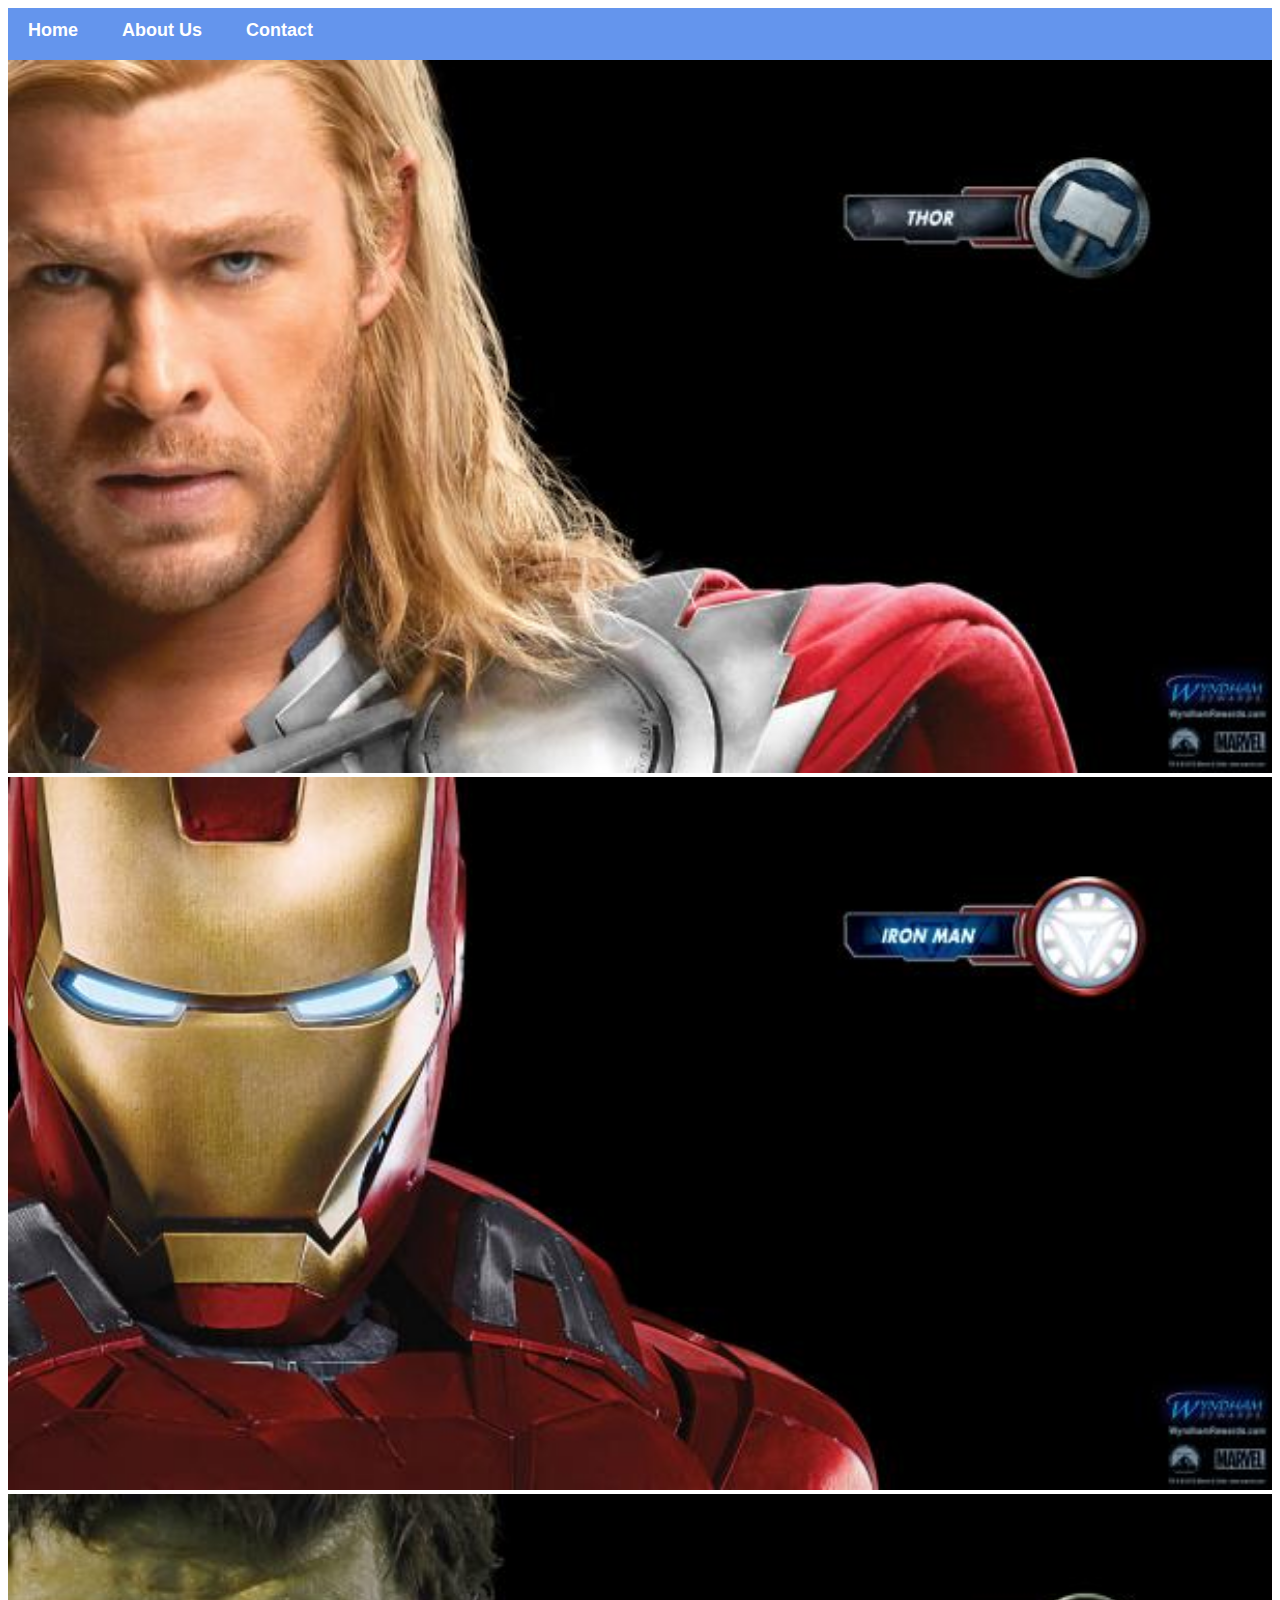
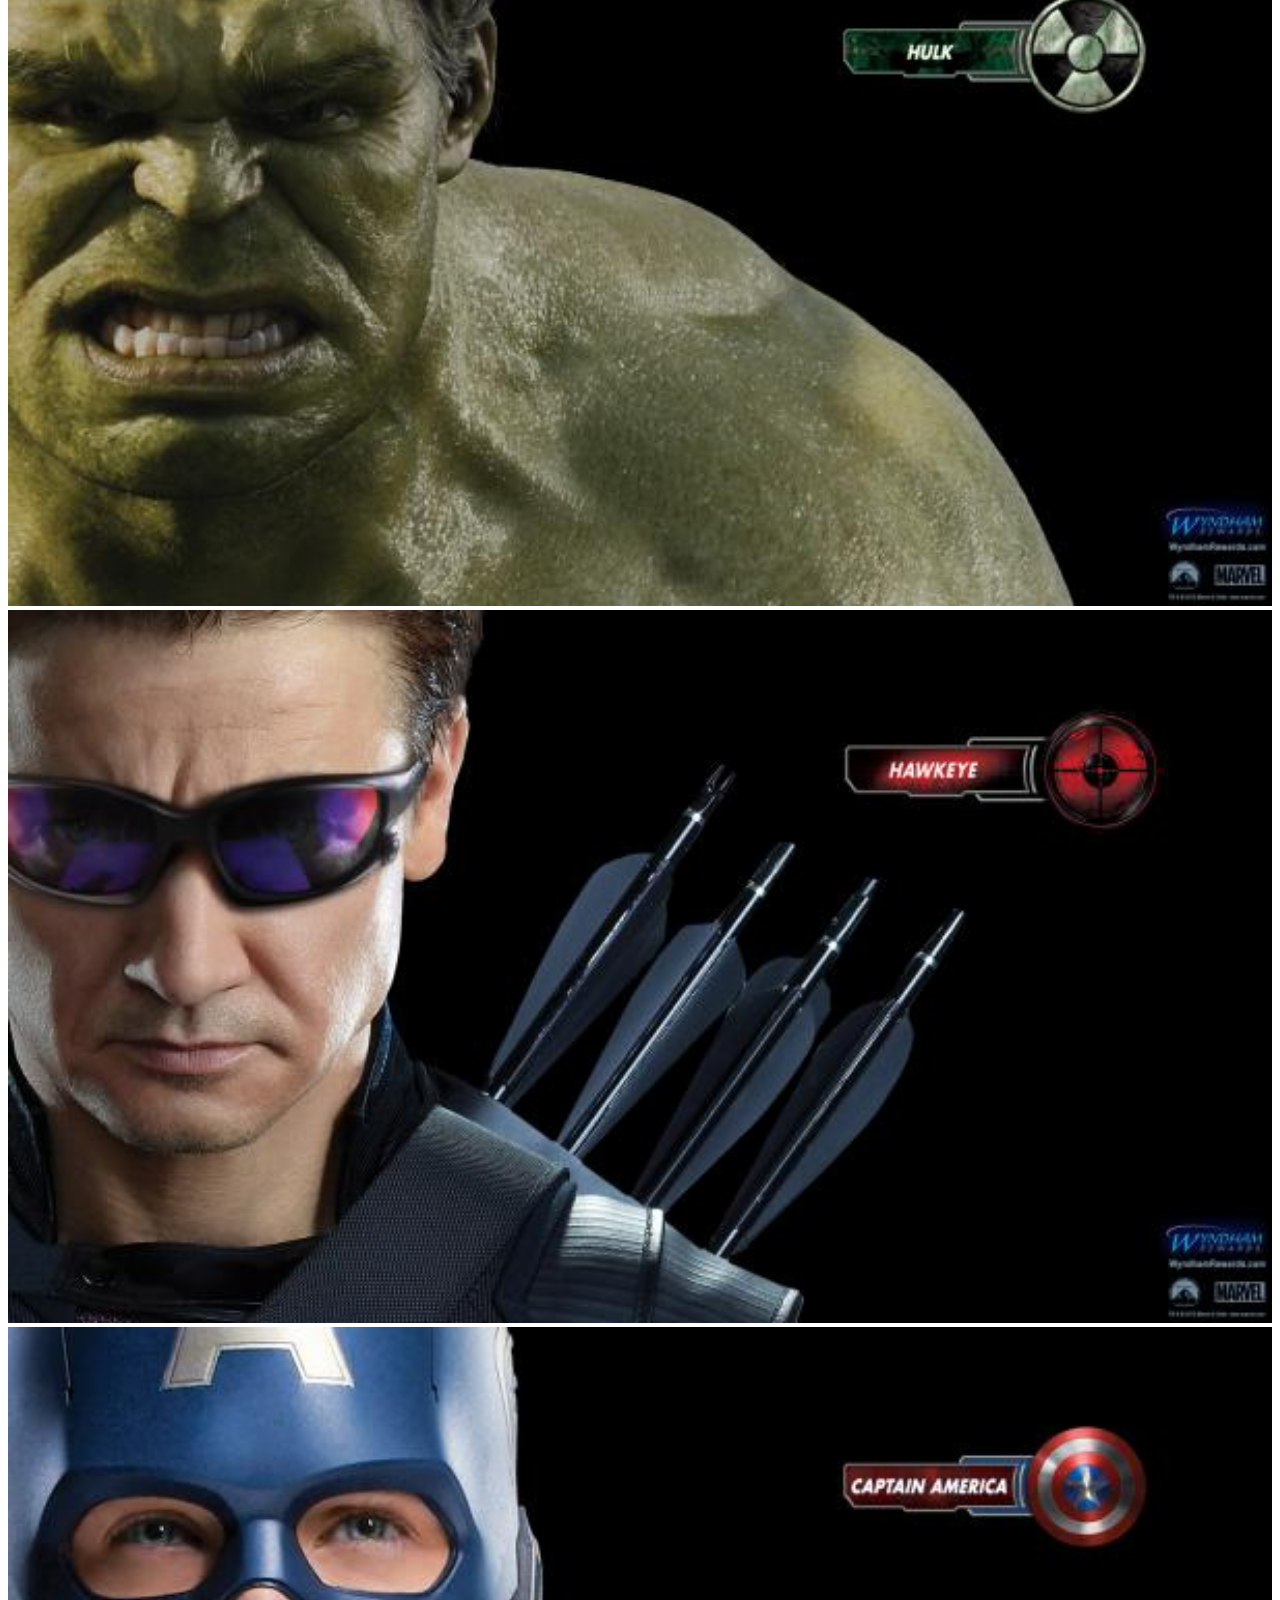
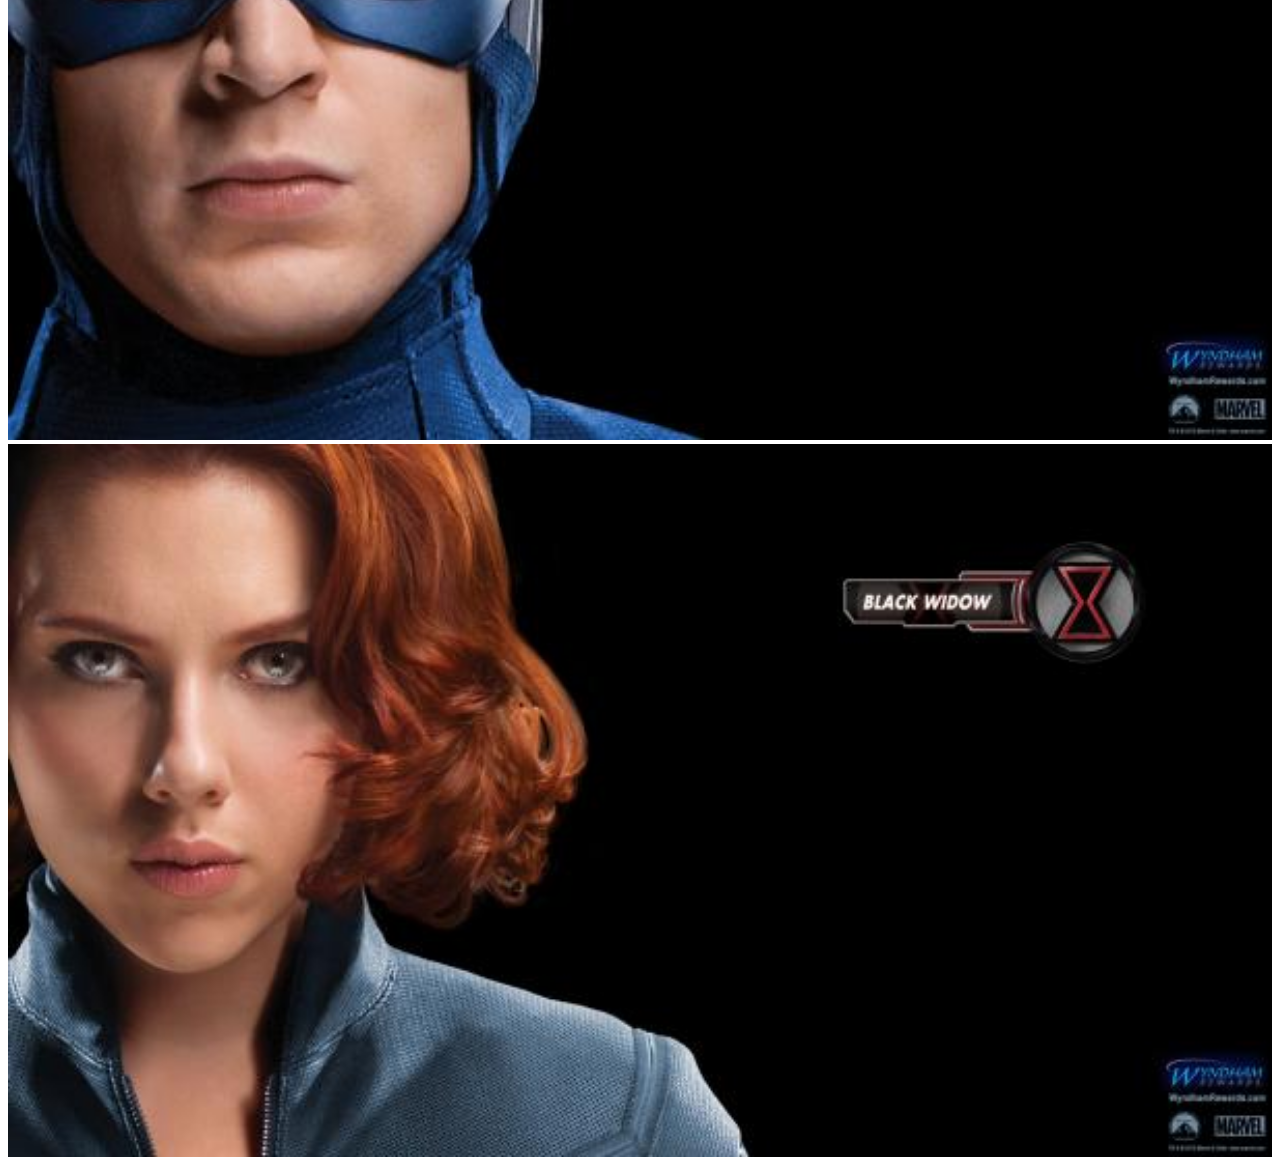
<file: index.html>
<!DOCTYPE html>
<html>
    <head>
        <link rel="stylesheet" href="style.css">
    </head>
    <body>
           <div id="menu">
            <a href="index.html">Home</a>
            <a href="about.html">About Us</a>
            <a href="contact.html">Contact</a>
        </div>
        <div class="gallery">
            <a href="avenger-1.html"><img src="images/avengers_01.jpg"/></a>
            <a href="avenger-2.html"><img src="images/avengers_02.jpg"/></a>
            <a href="avenger-3.html"><img src="images/avengers_03.jpg"/></a>
            <a href="avenger-4.html"><img src="images/avengers_04.jpg"/></a>
            <a href="avenger-5.html"><img src="images/avengers_05.jpg"/></a>
            <a href="avenger-6.html"><img src="images/avengers_06.jpg"/></a>
        </div>
        
    </body>
</html>
</file>
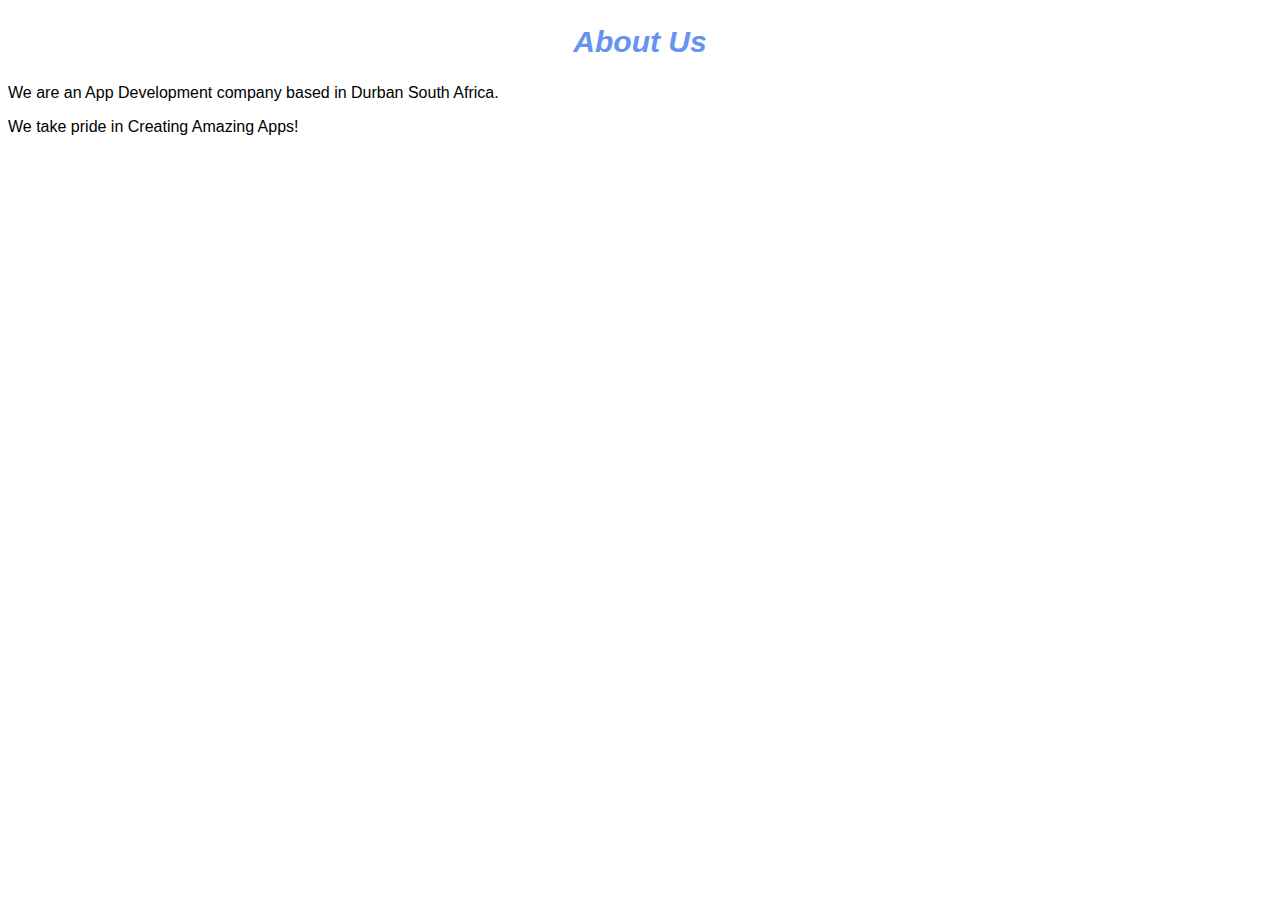
<file: about.html>
<!DOCTYPE html>
<html>
    <head>
        <link rel="stylesheet" href="style.css">
    </head>
    <body>
        <h2>About Us</h2>
        <p>We are an App Development company based in Durban South Africa.</p>
        <p>We take pride in Creating Amazing Apps!</p>
    </body>
</html>
</file>
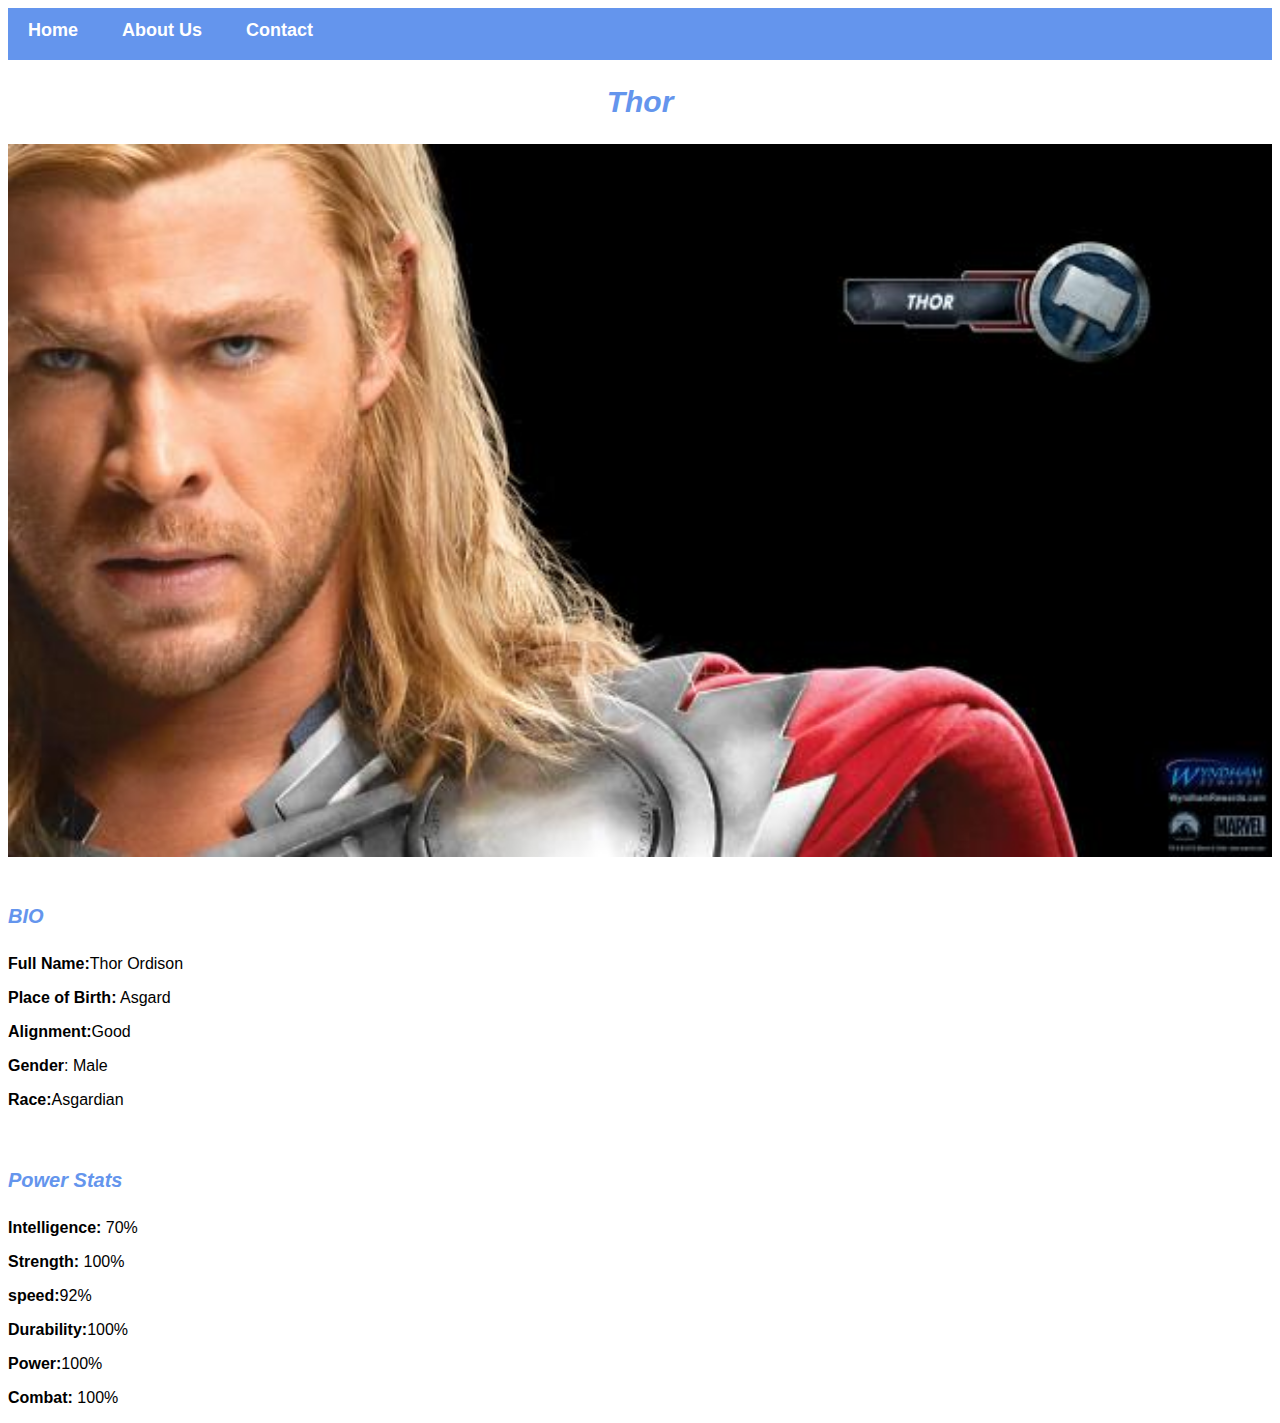
<file: avenger-1.html>
<!DOCTYPE html>
<html>
    <head>
        <link rel="stylesheet" href="style.css">
    </head>
    <body>
            <div id="menu">
            <a href="index.html">Home</a>
            <a href="about.html">About Us</a>
            <a href="contact.html">Contact</a>
        </div>
        <h2>Thor</h2>
        <div class="gallery">
            <a href="index.html"><img src="images/avengers_01.jpg"/></a>
        </div>
        <br/>
        <h4>BIO</h4>
        <p><b>Full Name:</b>Thor Ordison</p>
        <p><b>Place of Birth:</b> Asgard</p>
        <p><b>Alignment:</b>Good</p>
        <p><b>Gender</b>:</b> Male</p>
        <p><b>Race:</b>Asgardian</p>
        <br/>
        <h4>Power Stats</h4>
        <p><b>Intelligence:</b> 70%</p>
        <p><b>Strength:</b> 100%</p>
        <p><b>speed:</b>92%</p>
        <p><b>Durability:</b>100%</p>
        <p><b>Power:</b>100%</p>
        <p><b>Combat:</b> 100%</p>
    </body>
</html>
</file>
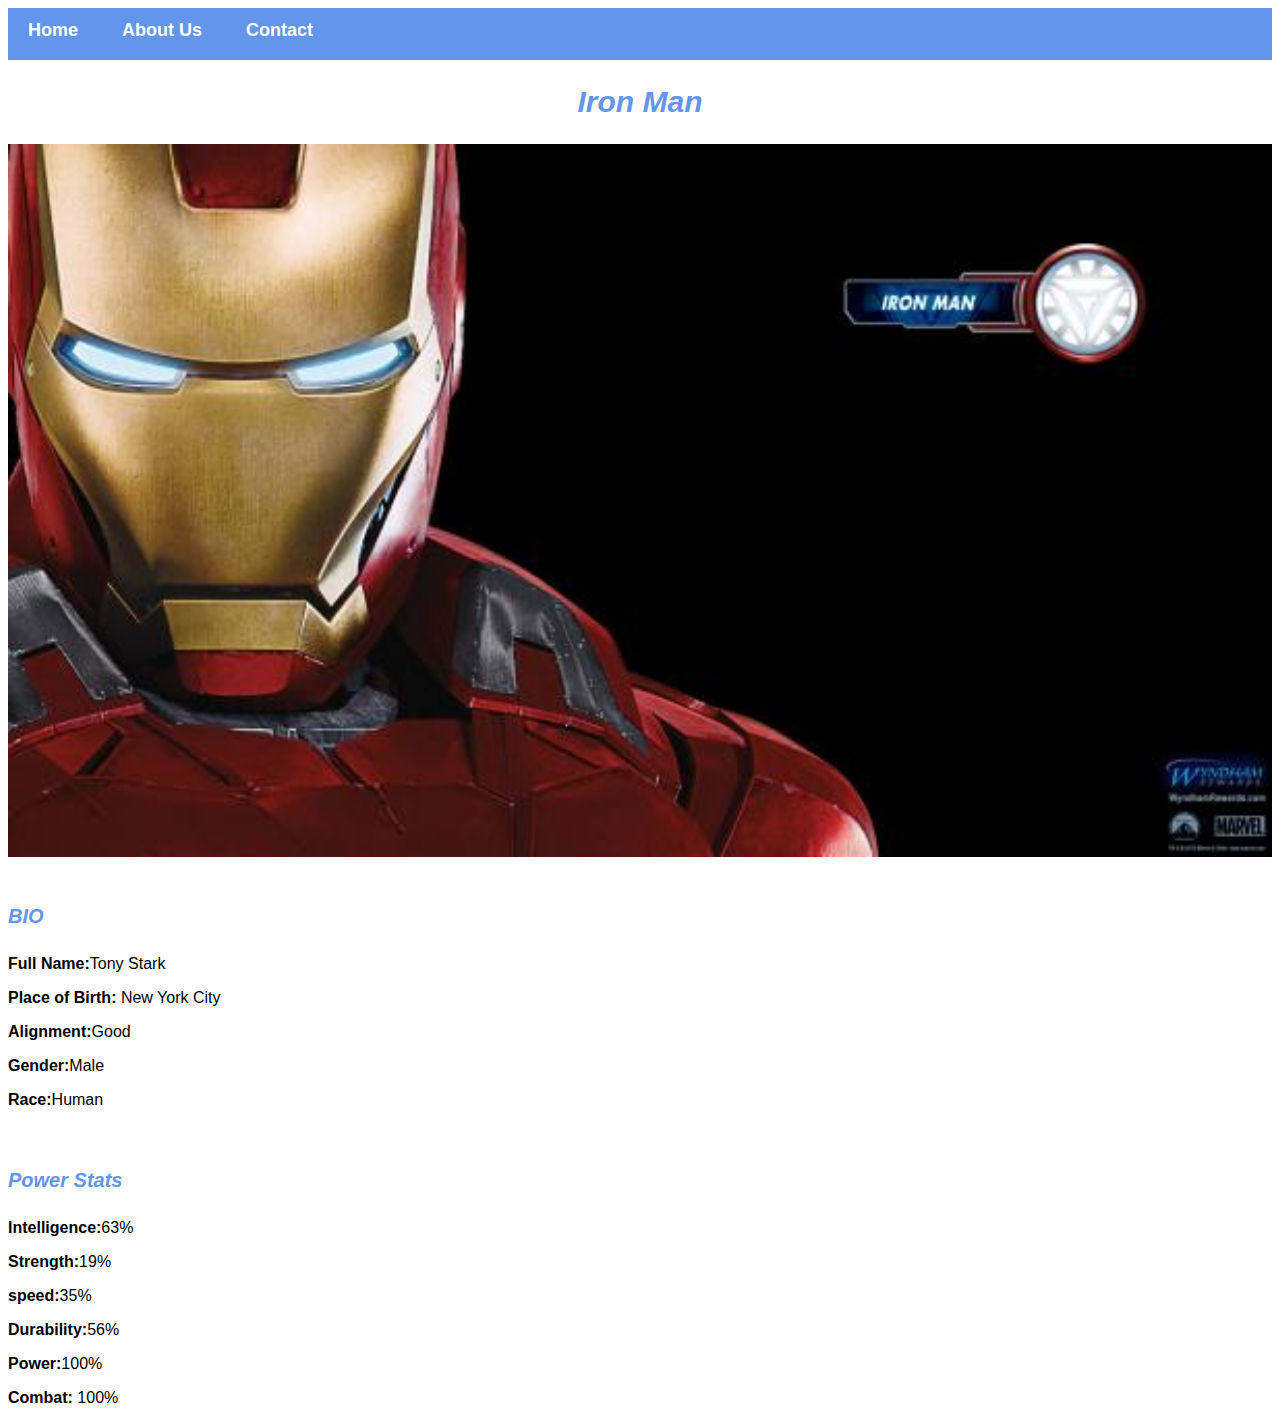
<file: avenger-2.html>
<!DOCTYPE html>
<html>
    <head>
        <link rel="stylesheet" href="style.css">
    </head>
    <body>
        <div id="menu">
            <a href="index.html">Home</a>
            <a href="about.html">About Us</a>
            <a href="contact.html">Contact</a>
        </div>
        <h2>Iron Man</h2>
        <div class="gallery">
        <a href="index.html"><img src="images/avengers_02.jpg"/></a>
        </div>
        <br/>
        <h4>BIO</h4>
        <p><b>Full Name:</b>Tony Stark</p>
        <p><b>Place of Birth:</b> New York City</p>
        <p><b>Alignment:</b>Good</p>
        <p><b>Gender:</b>Male</p>
        <p><b>Race:</b>Human</p>
        <br/>
        <h4>Power Stats</h4>
        <p><b>Intelligence:</b>63%</p>
        <p><b>Strength:</b>19%</p>
        <p><b>speed:</b>35%</p>
        <p><b>Durability:</b>56%</p>
        <p><b>Power:</b>100%</p>
        <p><b>Combat:</b> 100%</p>
    </body>
</html>
</file>
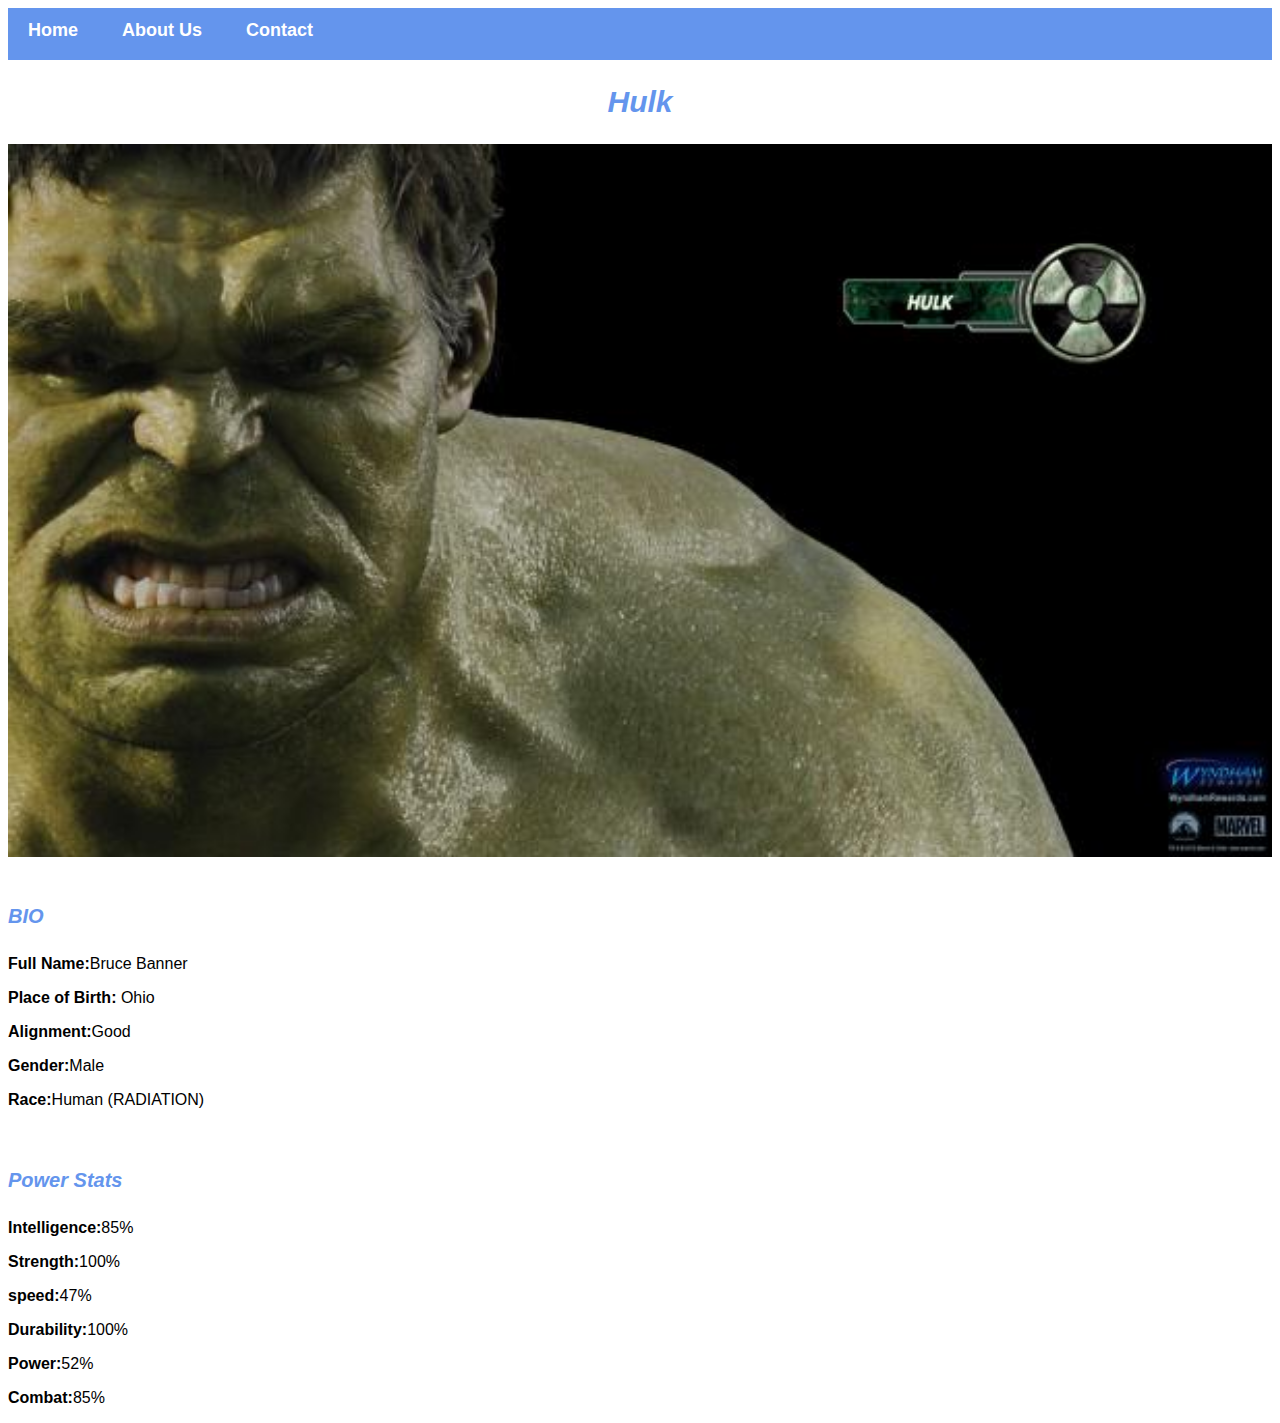
<file: avenger-3.html>
<!DOCTYPE html>
<html>
    <head>
        <link rel="stylesheet" href="style.css">
    </head>
    <body>
            <div id="menu">
            <a href="index.html">Home</a>
            <a href="about.html">About Us</a>
            <a href="contact.html">Contact</a>
        </div>
        <h2>Hulk</h2>
        <div class="gallery">
            <a href="index.html"><img src="images/avengers_03.jpg"/></a>
        </div>
        <br/>
        <h4>BIO</h4>
        <p><b>Full Name:</b>Bruce Banner</p>
        <p><b>Place of Birth:</b> Ohio</p>
        <p><b>Alignment:</b>Good</p>
        <p><b>Gender:</b>Male</p>
        <p><b>Race:</b>Human (RADIATION)</p>
        <br/>
        <h4>Power Stats</h4>
        <p><b>Intelligence:</b>85%</p>
        <p><b>Strength:</b>100%</p>
        <p><b>speed:</b>47%</p>
        <p><b>Durability:</b>100%</p>
        <p><b>Power:</b>52%</p>
        <p><b>Combat:</b>85%</p>
    </body>
</html>
</file>
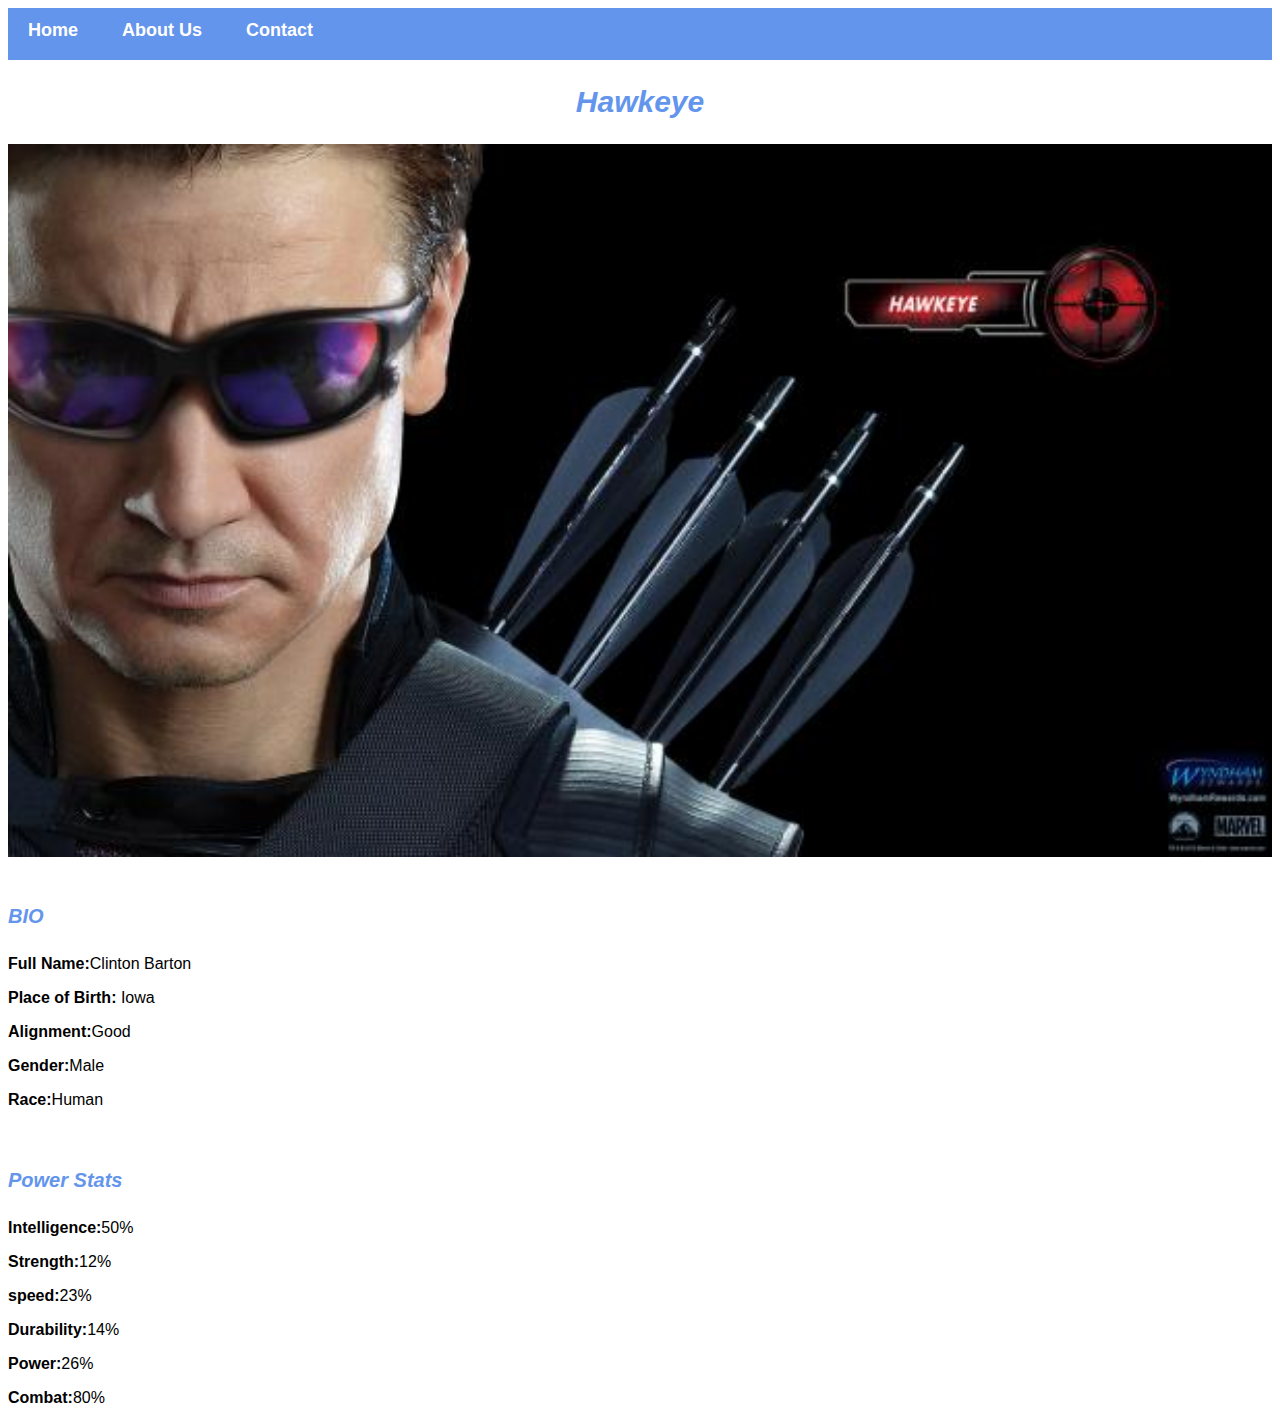
<file: avenger-4.html>
<!DOCTYPE html>
<html>
    <head>
        <link rel="stylesheet" href="style.css">
    </head>
    <body>
        <div id="menu">
            <a href="index.html">Home</a>
            <a href="about.html">About Us</a>
            <a href="contact.html">Contact</a>
        </div>
        <h2>Hawkeye</h2>
        <div class="gallery">
            <a href="index.html"><img src="images/avengers_04.jpg"/></a>
        </div>
        <br/>
        <h4>BIO</h4>
        <p><b>Full Name:</b>Clinton Barton</p>
        <p><b>Place of Birth:</b> Iowa</p>
        <p><b>Alignment:</b>Good</p>
        <p><b>Gender:</b>Male</p>
        <p><b>Race:</b>Human</p>
        <br/>
        <h4>Power Stats</h4>
        <p><b>Intelligence:</b>50%</p>
        <p><b>Strength:</b>12%</p>
        <p><b>speed:</b>23%</p>
        <p><b>Durability:</b>14%</p>
        <p><b>Power:</b>26%</p>
        <p><b>Combat:</b>80%</p>
    </body>
</html>
</file>
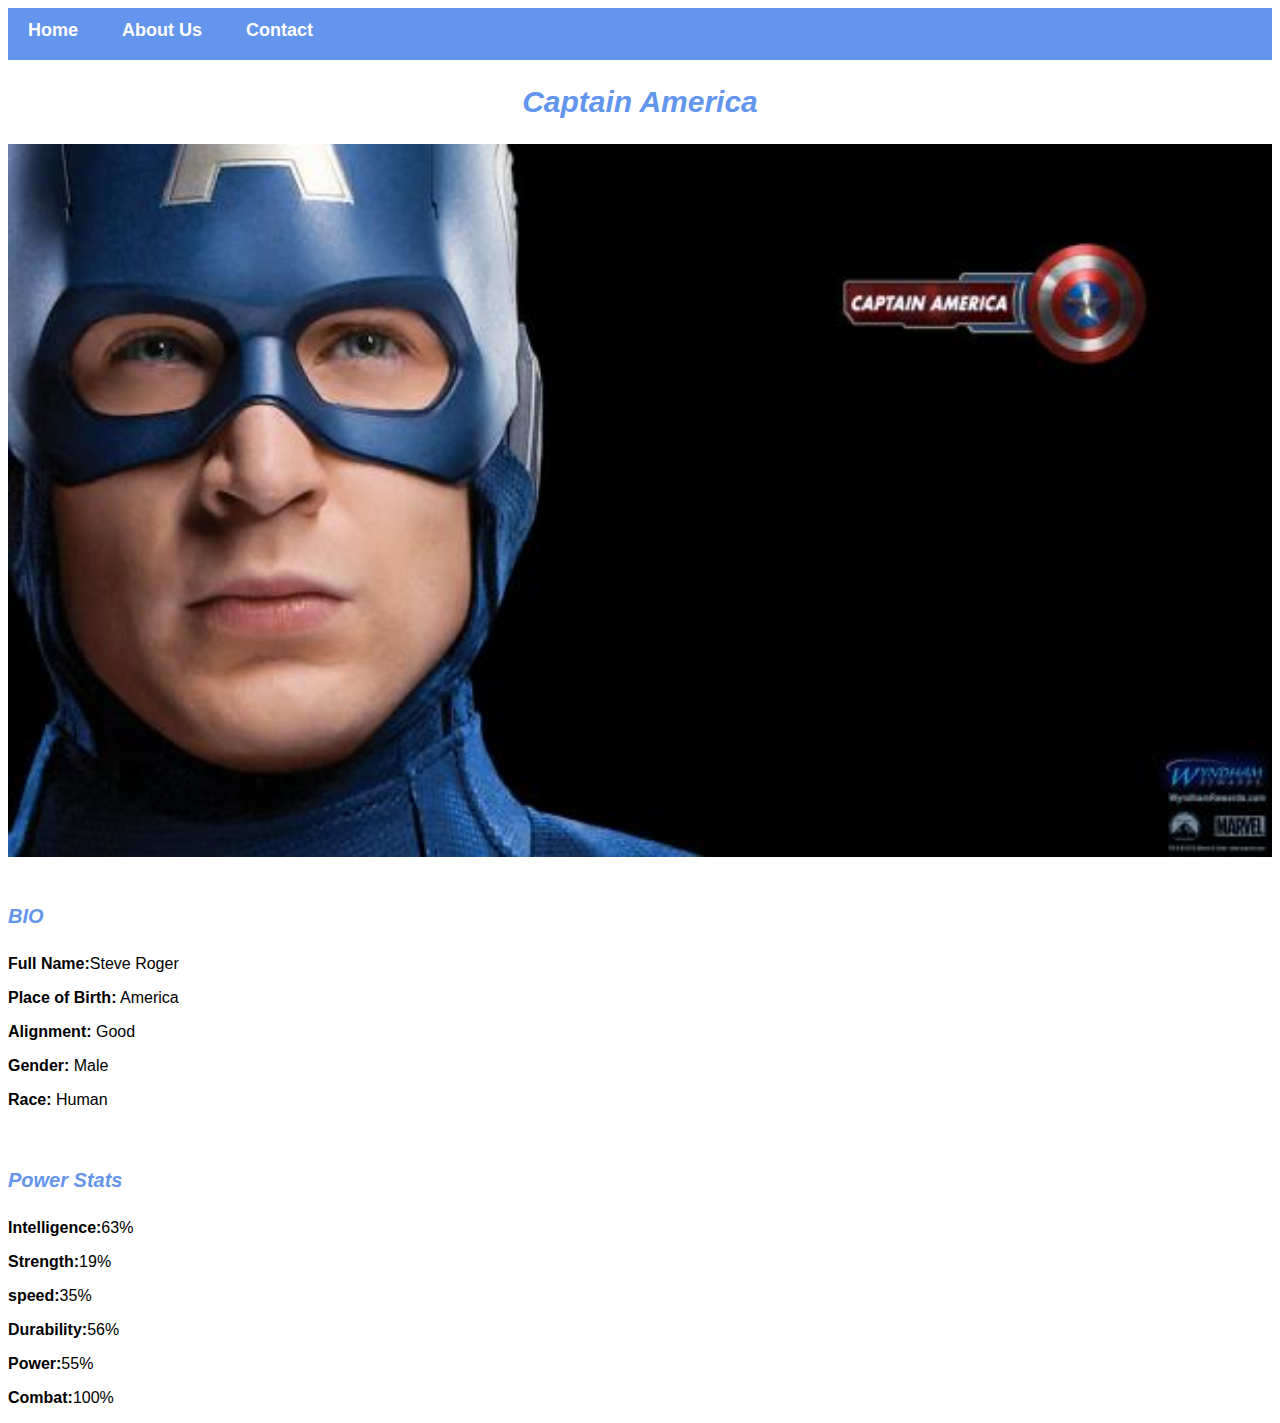
<file: avenger-5.html>
<!DOCTYPE html>
<html>
    <head>
        <link rel="stylesheet" href="style.css">
    </head>
    <body>
        <div id="menu">
            <a href="index.html">Home</a>
            <a href="about.html">About Us</a>
            <a href="contact.html">Contact</a>
        </div>
        <h2>Captain America</h2>
        <div class="gallery">
            <a href="index.html"><img src="images/avengers_05.jpg"/></a>
        </div>
        <br/>
        <h4>BIO</h4>
        <p><b>Full Name:</b>Steve Roger</p>
        <p><b>Place of Birth:</b> America</p>
        <p><b>Alignment:</b> Good</p>
        <p><b>Gender:</b> Male</p>
        <p><b>Race: </b> Human</p>
        <br/>
        <h4>Power Stats</h4>
        <p><b>Intelligence:</b>63%</p>
        <p><b>Strength:</b>19%</p>
        <p><b>speed:</b>35%</p>
        <p><b>Durability:</b>56%</p>
        <p><b>Power:</b>55%</p>
        <p><b>Combat:</b>100%</p>
    </body>
</html>
</file>
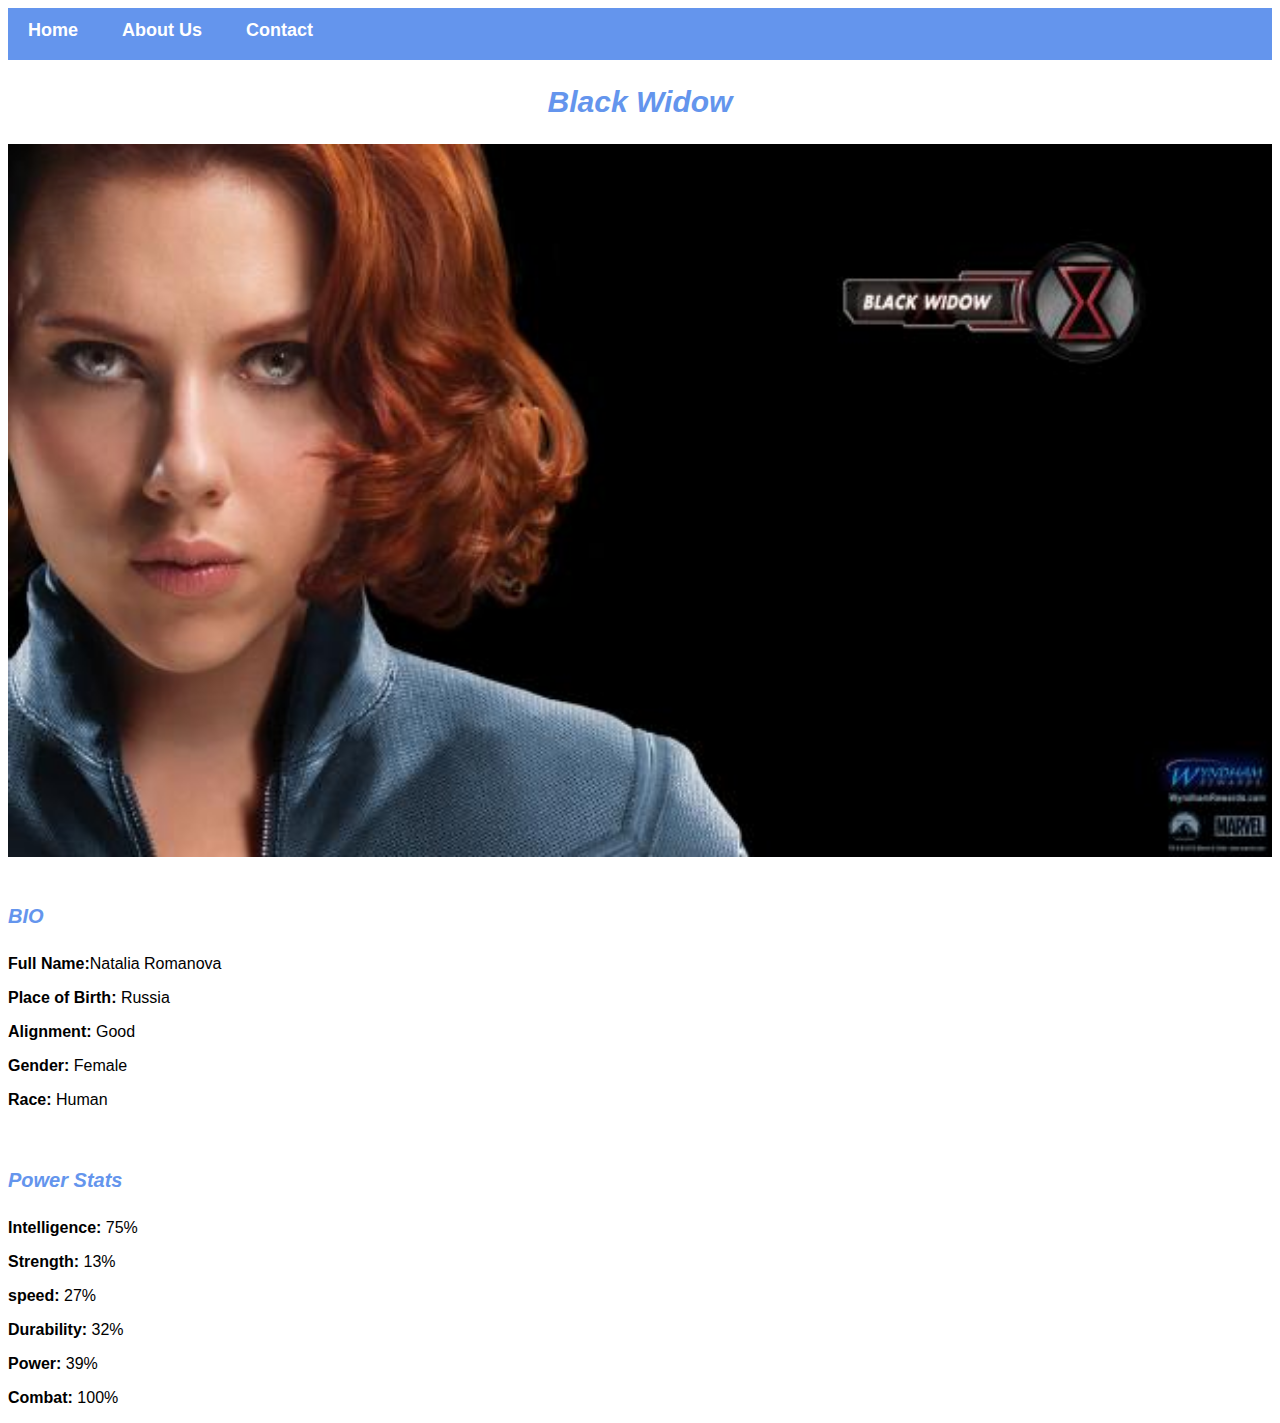
<file: avenger-6.html>
<!DOCTYPE html>
<html>
    <head>
        <link rel="stylesheet" href="style.css">
    </head>
    <body>
           <div id="menu">
            <a href="index.html">Home</a>
            <a href="about.html">About Us</a>
            <a href="contact.html">Contact</a>
        </div>
        <h2>Black Widow</h2>
        <div class="gallery">
            <a href="index.html"><img src="images/avengers_06.jpg"/></a>
        </div>
        <br/>
        <h4>BIO</h4>
        <p><b>Full Name:</b>Natalia Romanova</p>
        <p><b>Place of Birth:</b> Russia</p>
        <p><b>Alignment:</b> Good</p>
        <p><b>Gender:</b> Female</p>
        <p><b>Race: </b> Human</p>
        <br/>
        <h4>Power Stats</h4>
        <p><b>Intelligence:</b> 75%</p>
        <p><b>Strength:</b> 13%</p>
        <p><b>speed:</b> 27%</p>
        <p><b>Durability:</b> 32%</p>
        <p><b>Power:</b> 39%</p>
        <p><b>Combat:</b> 100%</p>
    </body>
</html>
</file>
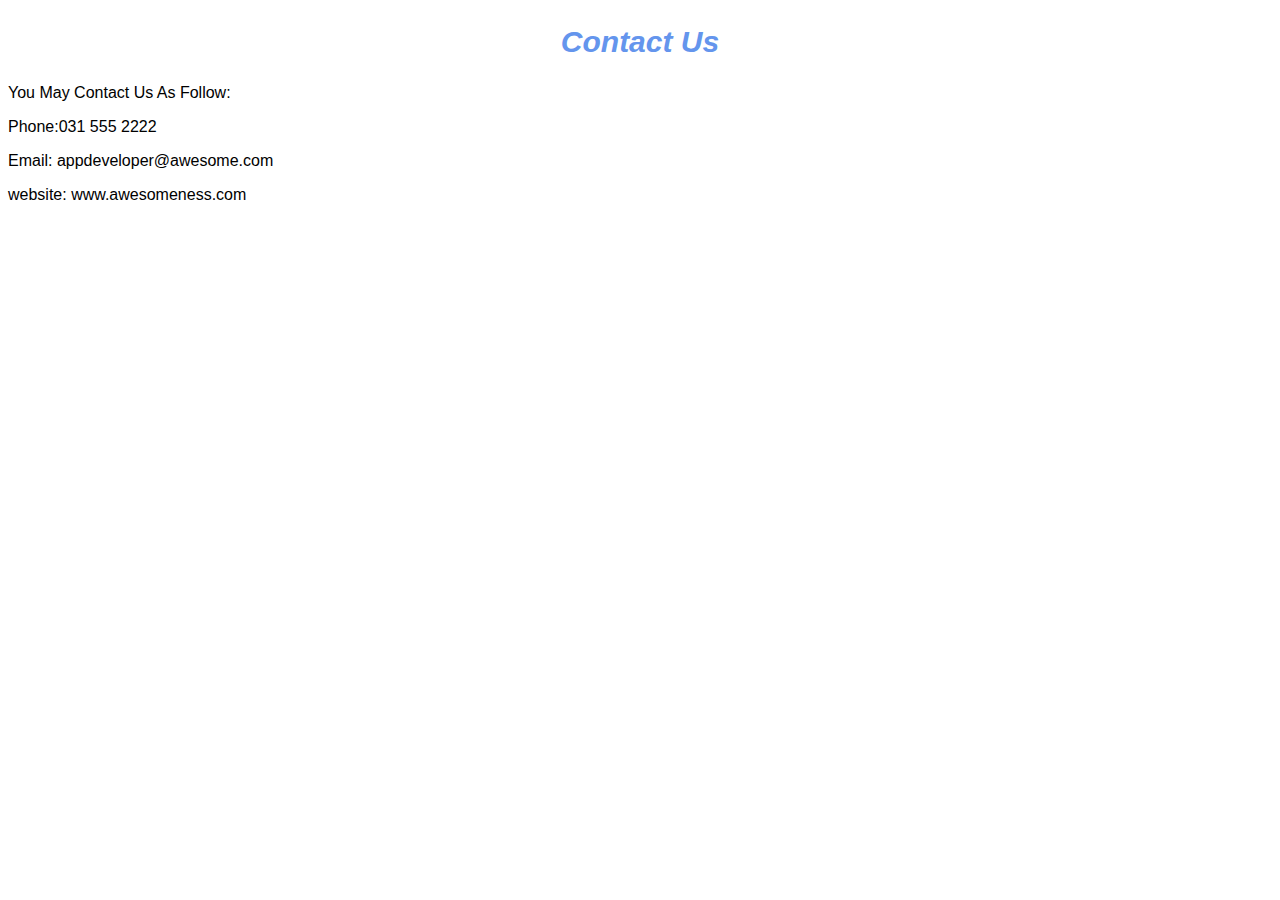
<file: contact.html>
<!DOCTYPE html>
<html>
    <head>
        <link rel="stylesheet" href="style.css">
    </head>
    <body>
        <h2>Contact Us</h2>
        <p>You May Contact Us As Follow:</p>
        <p>Phone:031 555 2222</p>
        <p>Email: appdeveloper@awesome.com</p>
        <p>website: www.awesomeness.com</p>
    </body>
</html>
</file>
<file: style.css>
.gallery img{
    width: 100%;
}

h2{
    font-family:Impact, Haettenschweiler, 'Arial Narrow Bold', sans-serif;
    text-align: center;
    font-size: 30px;
    color:cornflowerblue;
    font-style: italic;
}

h4{
    font-family: Impact, Haettenschweiler, 'Arial Narrow Bold', sans-serif;
    font-size: 20px;
    font-style: italic;
    color:cornflowerblue;
}

p{
    font-family:Arial, Helvetica, sans-serif;

}

#menu{
    width: 100%;
    height: 40px;
    background-color: cornflowerblue;
    padding-top: 12px;

}

#menu a{
    color:white;
    font-family: Arial, Helvetica, sans-serif;
    font-size: 18px;
    text-decoration: none;
    font-weight: 800;

    padding-left: 20px;
    padding-right:20px;

}

#menu a:hover{
    color: #5077bd;
}
</file>
